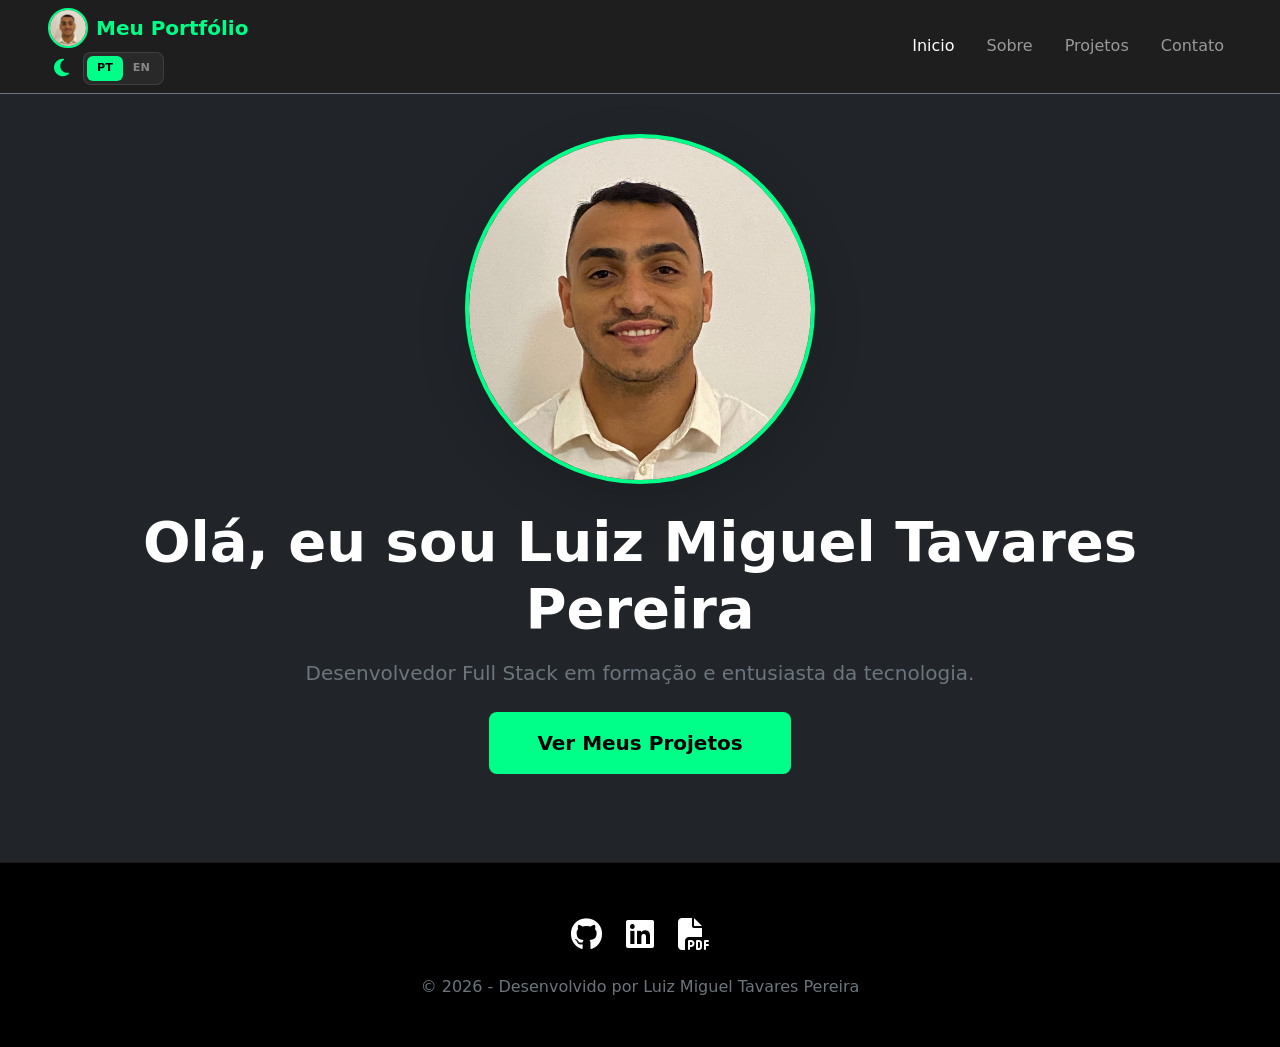
<file: index.html>
<!DOCTYPE html>
<html lang="pt-br">
<head>
    <meta charset="UTF-8">
    <meta name="viewport" content="width=device-width, initial-scale=1.0">
    <link href="https://cdn.jsdelivr.net/npm/bootstrap@5.3.3/dist/css/bootstrap.min.css" rel="stylesheet">
    <link rel="stylesheet" href="https://cdnjs.cloudflare.com/ajax/libs/font-awesome/6.5.1/css/all.min.css">
    <link rel="stylesheet" href="./Style/style.css">
    <title data-pt="Inicio | Portfólio" data-en="Home | Portfolio">Inicio | Portfólio</title>
</head>
<body class="bg-dark text-white">
    <header>
        <nav class="navbar navbar-expand-lg navbar-dark bg-dark-custom sticky-top border-bottom border-secondary">
            <div class="container-fluid px-lg-5">
                
                <div class="d-flex flex-column align-items-start">
                    <div class="d-flex align-items-center gap-2">
                        <div class="foto-perfil-nav">
                            <img src="./img/Foto de perfil.jpg" alt="Luiz Miguel" style="width: 40px; height: 40px; border-radius: 50%; object-fit: cover; border: 2px solid #00ff88;">
                        </div>
                        <a class="navbar-brand fw-bold text-neon m-0" href="#" data-pt="Meu Portfólio" data-en="My Portfolio">Meu Portfólio</a>
                    </div>
                    
                    <div class="settings d-flex align-items-center gap-2 mt-1">
                        <button id="theme-toggle" class="btn-icon-custom" title="Trocar Tema">
                            <i class="fas fa-moon"></i>
                        </button>
                        <div class="lang-switcher-custom">
                            <button class="active" onclick="changeLang('pt')">PT</button>
                            <button onclick="changeLang('en')">EN</button>
                        </div>
                    </div>
                </div>

                <button class="navbar-toggler border-0" type="button" data-bs-toggle="collapse" data-bs-target="#navbarNav">
                    <span class="navbar-toggler-icon"></span>
                </button>

                <div class="collapse navbar-collapse justify-content-end" id="navbarNav">
                    <ul class="navbar-nav gap-lg-3 text-center">
                        <li class="nav-item">
                            <a class="nav-link active" href="index.html" data-pt="inicio" data-en="Home">Inicio</a>
                        </li>
                        <li class="nav-item">
                            <a class="nav-link" href="./pages/sobre.html" data-pt="Sobre" data-en="About">Sobre</a>
                        </li>
                        <li class="nav-item">
                            <a class="nav-link" href="./pages/projetos.html" data-pt="Projetos" data-en="Projects">Projetos</a>
                        </li>
                        <li class="nav-item">
                            <a class="nav-link" href="./pages/contato.html" data-pt="Contato" data-en="Contact">Contato</a>
                        </li>
                    </ul>
                </div>
            </div>
        </nav>
    </header>

    <main class="container d-flex align-items-center justify-content-center" style="min-height: 80vh;">
        <section id="hero" class="text-center">
            <div class="foto-perfil mb-4">
                <img src="./img/Foto de perfil.jpg" alt="Foto de Luiz Miguel" class="img-fluid rounded-circle shadow-lg" style="width: 350px; height: 350px; object-fit: cover; border: 4px solid #00ff88;">
            </div>
            
            <h1 class="display-4 fw-bold mb-3" 
                data-pt="Olá, eu sou Luiz Miguel Tavares Pereira" 
                data-en="Hi, I'm Luiz Miguel Tavares Pereira">
                Olá, eu sou Luiz Miguel Tavares Pereira
            </h1>

            <p class="lead mb-4 text-secondary" 
               data-pt="Desenvolvedor Full Stack em formação e entusiasta da tecnologia." 
               data-en="Full Stack Developer in training and technology enthusiast.">
               Desenvolvedor Full Stack em formação e entusiasta da tecnologia.
            </p>

            <a href="./pages/projetos.html" class="btn btn-neon btn-lg px-5 py-3 fw-bold" 
               data-pt="Ver Meus Projetos" 
               data-en="View My Projects">
               Ver Meus Projetos
            </a>
        </section>

    </main>

    <footer class="py-5 bg-black text-center mt-5">
        <div class="container">
            <div class="social-links mb-3 d-flex justify-content-center gap-4">
                <a href="https://github.com/luizmiguelpe" target="_blank" class="text-white fs-2">
                    <i class="fab fa-github"></i>
                </a>
                <a href="https://www.linkedin.com/in/luizmiguelpereira" target="_blank" class="text-white fs-2">
                    <i class="fab fa-linkedin"></i>
                </a>
                <a href="./img/CV_PT_LuizMiguelAT.pdf" id="cv-link" target="_blank" 
                   data-pt-link="./img/CV_PT_luizMiguelAT.pdf" 
                   data-en-link="./img/CV_IN_LuizMiguelAT.pdf" title="Ver Currículo"
                   class="text-white fs-2">
                    <i class="fas fa-file-pdf"></i>
                </a>
            </div>
            <p class="text-secondary mb-0">&copy; 2026 - Desenvolvido por Luiz Miguel Tavares Pereira</p>
        </div>
    </footer>
    
    <script src="https://cdn.jsdelivr.net/npm/bootstrap@5.3.3/dist/js/bootstrap.bundle.min.js"></script>
    <script src="./Scripts/script.js"></script>
</body>
</html>
</file>
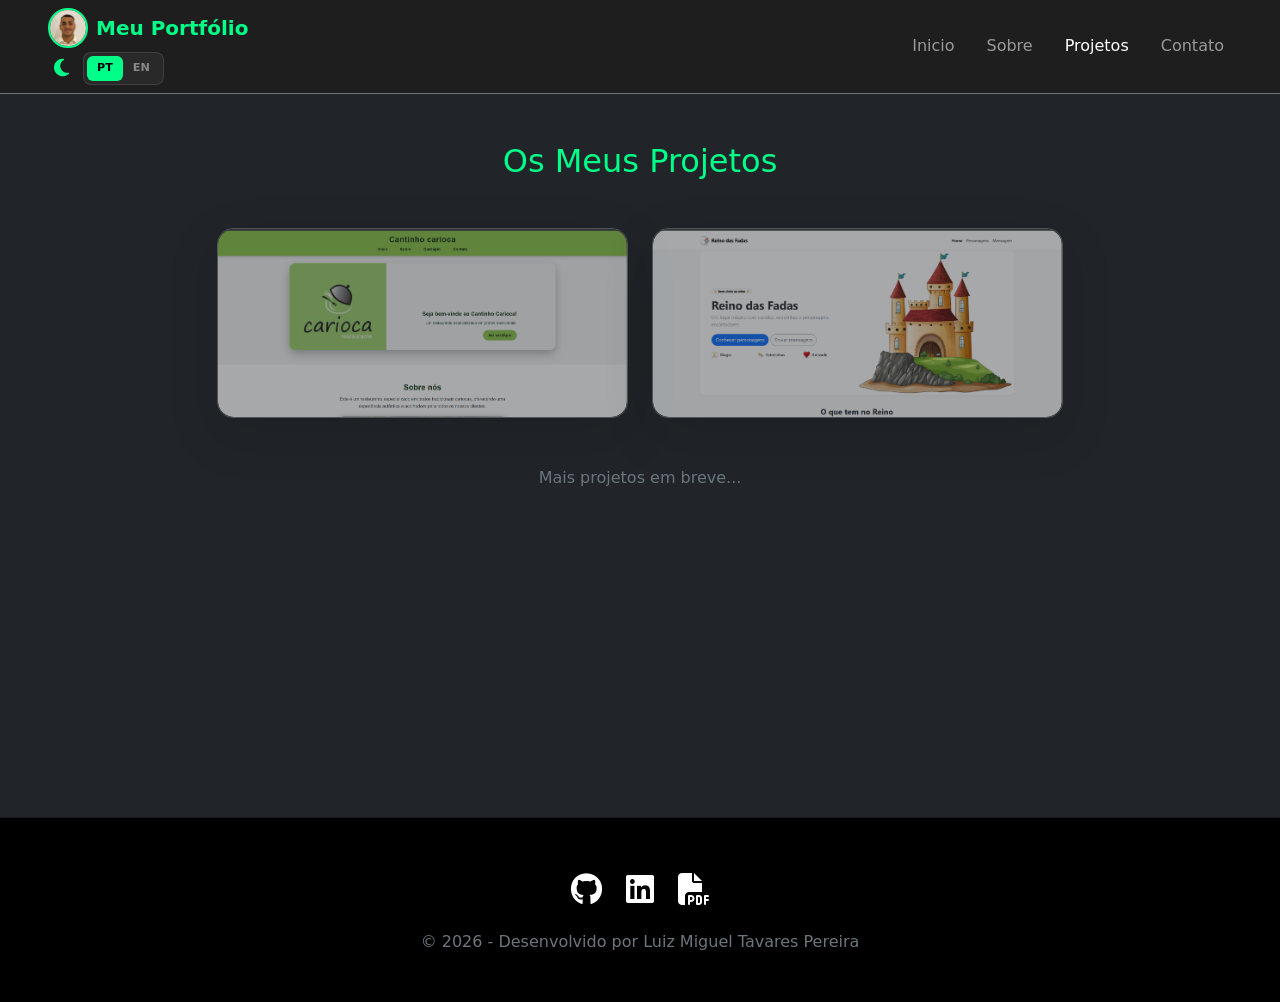
<file: pages/projetos.html>
<!doctype html>
<html lang="pt-br">
  <head>
    <meta charset="UTF-8" />
    <meta name="viewport" content="width=device-width, initial-scale=1.0" />
    <link
      href="https://cdn.jsdelivr.net/npm/bootstrap@5.3.3/dist/css/bootstrap.min.css"
      rel="stylesheet"
    />
    <link
      rel="stylesheet"
      href="https://cdnjs.cloudflare.com/ajax/libs/font-awesome/6.5.1/css/all.min.css"
    />
    <link rel="stylesheet" href="../Style/style.css" />
    <title data-pt="Projetos | Portfólio" data-en="Project | Portfolio">
      Projetos | Portfólio
    </title>
  </head>
  <body class="bg-dark text-white">
    <header>
      <nav
        class="navbar navbar-expand-lg navbar-dark bg-dark-custom sticky-top border-bottom border-secondary"
      >
        <div class="container-fluid px-lg-5">
          <div class="d-flex flex-column align-items-start">
            <div class="d-flex align-items-center gap-2">
              <div class="foto-perfil-nav">
                <img
                  src="https://luizmiguelpe.github.io/Portfolio/img/Foto de perfil.jpg"
                  alt="Luiz Miguel"
                  style="
                    width: 40px;
                    height: 40px;
                    border-radius: 50%;
                    object-fit: cover;
                    border: 2px solid #00ff88;
                  "
                />
              </div>
              <a
                class="navbar-brand fw-bold text-neon m-0"
                href="../index.html"
                data-pt="Meu Portfólio"
                data-en="My Portfolio"
                >Meu Portfólio</a
              >
            </div>

            <div class="settings d-flex align-items-center gap-2 mt-1">
              <button
                id="theme-toggle"
                class="btn-icon-custom"
                title="Trocar Tema"
              >
                <i class="fas fa-moon"></i>
              </button>
              <div class="lang-switcher-custom">
                <button class="active" onclick="changeLang('pt')">PT</button>
                <button onclick="changeLang('en')">EN</button>
              </div>
            </div>
          </div>

          <button
            class="navbar-toggler border-0"
            type="button"
            data-bs-toggle="collapse"
            data-bs-target="#navbarNav"
          >
            <span class="navbar-toggler-icon"></span>
          </button>

          <div
            class="collapse navbar-collapse justify-content-end"
            id="navbarNav"
          >
            <ul class="navbar-nav gap-lg-3 text-center">
              <li class="nav-item">
                <a
                  class="nav-link"
                  href="../index.html"
                  data-pt="Home"
                  data-en="Home"
                  >Inicio</a
                >
              </li>
              <li class="nav-item">
                <a
                  class="nav-link"
                  href="./sobre.html"
                  data-pt="Sobre"
                  data-en="About"
                  >Sobre</a
                >
              </li>
              <li class="nav-item">
                <a
                  class="nav-link active"
                  href="./projetos.html"
                  data-pt="Projetos"
                  data-en="Projects"
                  >Projetos</a
                >
              </li>
              <li class="nav-item">
                <a
                  class="nav-link"
                  href="./contato.html"
                  data-pt="Contato"
                  data-en="Contact"
                  >Contato</a
                >
              </li>
            </ul>
          </div>
        </div>
      </nav>
    </header>

    <main class="conatiner py-5">
      <h2
        class="text-center text-neon mb-5"
        data-pt="Os Meus Projetos"
        data-en="My Projects"
      >
        Os Meus Projetos
      </h2>

      <div class="row justify-content-center">
        <div class="col-md-6 col-lg-4 mb-4">
          <div
            class="text-decoration-none project-card-link h-100"
            style="cursor: not-allowed"
          >
            <div
              class="card bg-dark-custom border-secondary h-100 shadow-lg position overflow-hidden project-overlay-card rounded-4"
              style="opacity: 0.6"
            >
              <img
                src="../img/restaurante.png"
                class="card-img h-100 object-fit-cover rounded-4"
                alt="Restaurante Cantinho Carioca"
              />
              <div
                class="card-img-overlay d-flex flex-column justify-content-center text-center p-4"
              >
                <div class="mb-3">
                  <span
                    class="badge bg-warning text-dark fw-bold px-3 py-2 fs-6"
                  >
                    <i class="fas fa-tools me-2"></i>
                    <span data-pt="Em Progresso" data-en="In Progress"
                      >Em Progresso</span
                    >
                  </span>
                </div>
                <h4
                  class="card-title text-neon fw-bold mb-3"
                  data-pt="Cantinho Carioca"
                  data-en="Carioca Spot"
                >
                  Cantinho Carioca
                </h4>
                <p
                  class="card-text text-light small"
                  data-pt="Este projeto está a ser desenvolvido. Volte em breve!"
                  data-en="This project is currently being developed. Check back soon!"
                >
                  Este projeto está a ser desenvolvido. Volte em breve!
                </p>
                <div class="mt-4 text-warning fs-3">
                  <i class="fas fa-clock"></i>
                </div>
              </div>
            </div>
          </div>
        </div>

        <!--
                <div class="col-md-6 col-lg-4 mb-4">
                    <a href="https://github.com/luizmiguelpe" target="_blank" class="text-decoration-none project-card-link h-100">
                        <div class="card bg-dark-custom border-secondary h-100 shadow-lg position overflow-hidden project-overlay-card rounded-4">
                            <img src="../img/restaurante.png" class="card-img h-100 object-fit-cover rounded-4" alt="Restaurante Cantinho Carioca">
                            <div class="card-img-overlay d-flex flex-column justify-content-center text-center p-4">
                                <h4 class="card-title text-neon fw-bold mb-3" data-pt="Cantinho Carioca" data-en="Carioca Spot">Cantinho Carioca</h4>
                                <p class="card-text text-light small" data-pt="Um site moderno para um restaurante, com menu interativo e sistema de reservas." data-en="A modern restaurant website with an interactive menu and reservation system.">Um site moderno para um restaurante, com menu interativo e sistema de reservas</p>
                                <div class="mt-4 text-neon fs-3">
                                    <i class="fas fa-external-link-alt"></i>
                                </div>
                            </div>
                        </div>
                    </a>
                </div>
            -->

        <div class="col-md-6 col-lg-4 mb-4">
          <div
            class="text-decoration-none project-card-link h-100"
            style="cursor: not-allowed"
          >
            <div
              class="card bg-dark-custom border-secondary h-100 shadow-lg position overflow-hidden project-overlay-card rounded-4"
              style="opacity: 0.6"
            >
              <img
                src="../img/reinoDasFadas.png"
                class="card-img h-100 object-fit-cover rounded-4"
                alt="Reino Encantado"
              />
              <div
                class="card-img-overlay d-flex flex-column justify-content-center text-center p-4"
              >
                <div class="mb-3">
                  <span
                    class="badge bg-warning text-dark fw-bold px-3 py-2 fs-6"
                  >
                    <i class="fas fa-tools me-2"></i>
                    <span data-pt="Em Progresso" data-en="In Progress"
                      >Em Progresso</span
                    >
                  </span>
                </div>
                <h4
                  class="card-title text-neon fw-bold mb-3"
                  data-pt="Reino das Fadas"
                  data-en="Fairy Kingdom"
                >
                  Reino das Fadas
                </h4>
                <p
                  class="card-text text-light small"
                  data-pt="Este projeto está a ser desenvolvido. Volte em breve!"
                  data-en="This project is currently being developed. Check back soon!"
                >
                  Este projeto está a ser desenvolvido. Volte em breve!
                </p>
                <div class="mt-4 text-warning fs-3">
                  <i class="fas fa-clock"></i>
                </div>
              </div>
            </div>
          </div>
        </div>
        <!--
                <div class="col-md-6 col-lg-4 mb-4">
                  <a
                    href="https://github.com/luizmiguelpe"
                    target="_blank"
                    class="text-decoration-none project-card-link h-100"
                  >
                    <div
                      class="card bg-dark-custom border-secondary h-100 shadow-lg position overflow-hidden project-overlay-card rounded-4"
                    >
                      <img
                        src="../img/reinoDasFadas.png"
                        class="card-img h-100 object-fit-cover rounded-4"
                        alt="Reino Encantado"
                      />
                      <div
                        class="card-img-overlay d-flex flex-column justify-content-center text-center p-4"
                      >
                        <h4
                          class="card-title text-neon fw-bold mb-3"
                          data-pt="Reino das Fadas"
                          data-en="Fairy kingdom"
                        >
                          Reino das Fadas
                        </h4>
                        <p
                          class="card-text text-light small"
                          data-pt="Você acabou de encontrar o portal secreto para o Reino das Fadas! Neste cantinho mágico, cada clique é uma nova descoberta. Você não vai apenas ler histórias; você vai fazer parte delas!"
                          data-en="You've just found the secret portal to the Fairy Kingdom! In this magical corner, every click is a new discovery. You won't just read stories; you'll become a part of them."
                        >
                          Você acabou de encontrar o portal secreto para o Reino das
                          Fadas! Neste cantinho mágico, cada clique é uma nova
                          descoberta. Você não vai apenas ler histórias; você vai fazer
                          parte delas!
                        </p>
                        <div class="mt-4 text-neon fs-3">
                          <i class="fas fa-external-link-alt"></i>
                        </div>
                      </div>
                    </div>
                  </a>
                </div>
            -->
      </div>
      <p
        class="text-center text-secondary mt-4"
        data-pt="Mais projetos em breve..."
        data-en="More projects coming soon..."
      >
        Mais projetos em breve...
      </p>
    </main>

    <footer class="py-5 bg-black text-center mt-5">
      <div class="container">
        <div class="social-links mb-3 d-flex justify-content-center gap-4">
          <a
            href="https://github.com/luizmiguelpe"
            target="_blank"
            class="text-white fs-2"
          >
            <i class="fab fa-github"></i>
          </a>
          <a
            href="https://www.linkedin.com/in/luizmiguelpereira"
            target="_blank"
            class="text-white fs-2"
          >
            <i class="fab fa-linkedin"></i>
          </a>
          <a
            href="../img/CV_PT_LuizMiguelAT.pdf"
            id="cv-link"
            target="_blank"
            data-pt-link="../img/CV_PT_LuizMiguelAT.pdf"
            data-en-link="../img/CV_IN_LuizMiguelAT.pdf"
            title="Ver Currículo"
            class="text-white fs-2"
          >
            <i class="fas fa-file-pdf"></i>
          </a>
        </div>
        <p class="text-secondary mb-0">
          &copy; 2026 - Desenvolvido por Luiz Miguel Tavares Pereira
        </p>
      </div>
    </footer>

    <script src="https://cdn.jsdelivr.net/npm/bootstrap@5.3.3/dist/js/bootstrap.bundle.min.js"></script>
    <script src="../Scripts/script.js"></script>
  </body>
</html>
</file>
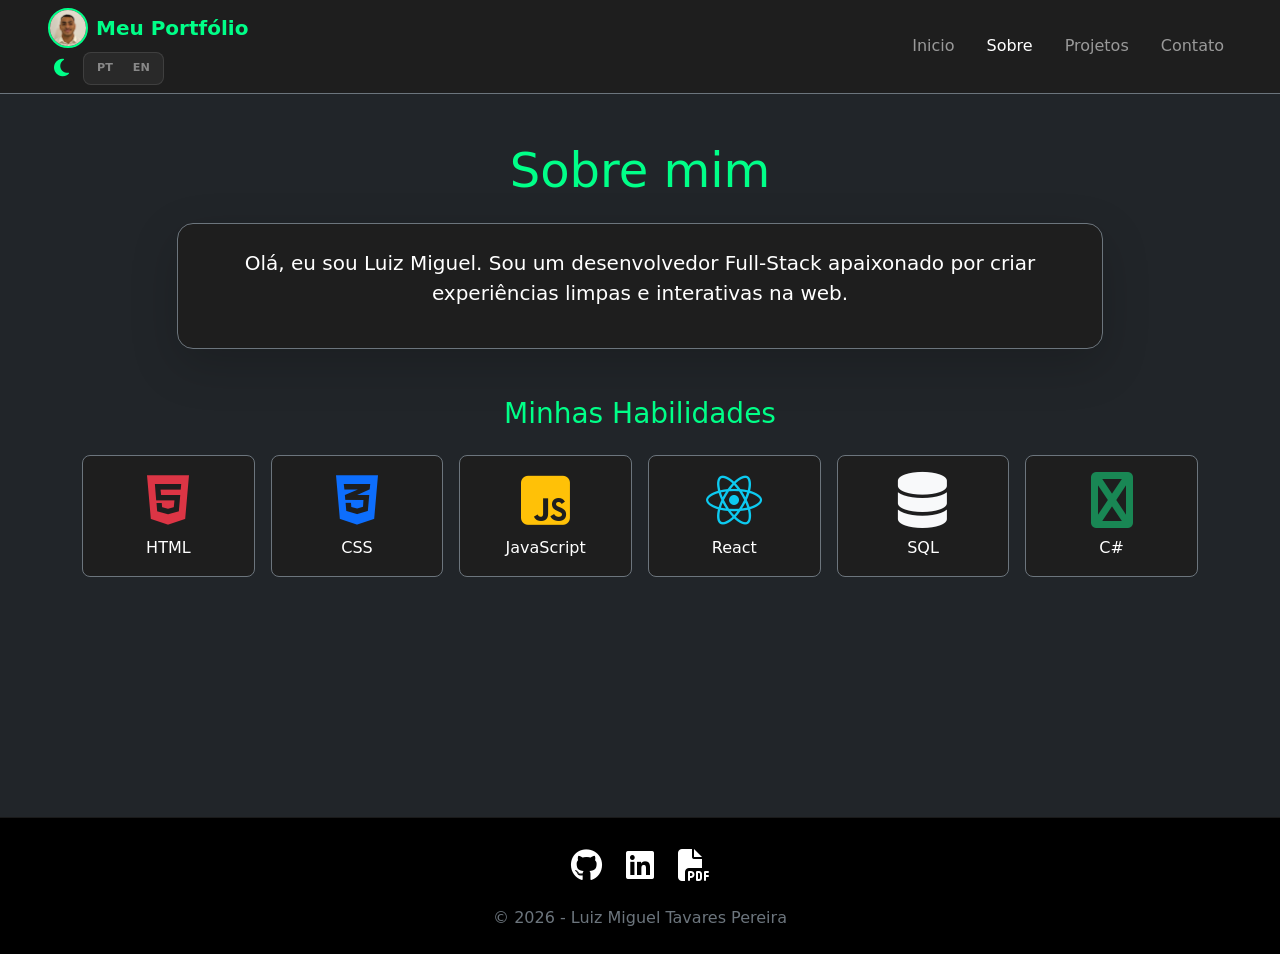
<file: pages/sobre.html>
<!DOCTYPE html>
<html lang="pt-br">
<head>
    <meta charset="UTF-8">
    <meta name="viewport" content="width=device-width, initial-scale=1.0">
    <link href="https://cdn.jsdelivr.net/npm/bootstrap@5.3.3/dist/css/bootstrap.min.css" rel="stylesheet">
    <link rel="stylesheet" href="https://cdnjs.cloudflare.com/ajax/libs/font-awesome/6.5.1/css/all.min.css">
    <link rel="stylesheet" href="../Style/style.css">
    <title data-pt="Sobre | Portfólio" data-en="About | Portfolio">Sobre | Portfólio</title>
</head>
<body class="bg-dark text-while">
    <header>
        <nav class="navbar navbar-expand-lg navbar-dark bg-dark-custom sticky-top border-bottom border-secondary">
            <div class="container-fluid px-lg-5">
                <div class="d-flex flex-column align-items-start">
                    <div class="d-flex align-items-center gap-2">
                        <img src="https://luizmiguelpe.github.io/Portfolio/img/Foto de perfil.jpg" alt="Luiz Miguel" style="width: 40px; height: 40px; border-radius: 50%; object-fit: cover; border: 2px solid #00ff88;">
                        <a class="navbar-brand fw-bold text-neon m-0" href="../index.html" data-pt="Meu Portfólio" data-en="My Portfolio">Meu Portfólio</a>
                    </div>
                    <div class="settings d-flex align-items-center gap-2 mt-1">
                        <button id="theme-toggle" class="btn-icon-custom"><i class="fas fa-moon"></i></button>
                        <div class="lang-switcher-custom">
                            <button onclick="changeLang('pt')">PT</button>
                            <button onclick="changeLang('en')">EN</button>
                        </div>
                    </div>
                </div>

                <button class="navbar-toggler border-0" type="button" data-bs-toggle="collapse" data-bs-target="#navbarNav">
                    <span class="navbar-toggler-icon"></span>
                </button>

                <div class="collapse navbar-collapse justify-content-end" id="navbarNav">
                    <ul class="navbar-nav gap-lg-3 text-center">
                        <li class="nav-item">
                            <a class="nav-link" href="../index.html" data-pt="Home" data-en="Home">Inicio</a>
                        </li>
                        <li class="nav-item">
                            <a class="nav-link active" href="./sobre.html" data-pt="Sobre" data-en="About">Sobre</a>
                        </li>
                        <li class="nav-item">
                            <a class="nav-link" href="./projetos.html" data-pt="Projetos" data-en="Projects">Projetos</a>
                        </li>
                        <li class="nav-item">
                            <a class="nav-link" href="./contato.html" data-pt="Contato" data-en="Contact">Contato</a>
                        </li>
                    </ul>
                </div>
            </div>
        </nav>
    </header>

    <main class="container py-5">
        <section class="row justify-content-center mb-5">
            <div class="col-md-10 text-center">
                <h2 class="display-5 text-neon mb-4" data-pt="Sobre mim" data-en="About me">Sobre mim</h2>
                <div class="bg-dark-custom p-4 rounded-4 shadow-lg border border-secondary">
                    <p class="lead text-white" data-pt="Olá, eu sou Luiz Miguel. Sou um desenvolvedor Full-Stack apaixonado por criar experiências limpas e interativas na web." 
                       data-en="Hi, I'm Luiz Miguel. I'm a Full-Stack developer passionate about creating clean and interactive web experiences.">
                       Olá, eu sou Luiz Miguel. Sou um desenvolvedor Full-Stack apaixonado por criar experiências limpas e interativas na web.
                    </p>
                </div>
            </div>
        </section>

        <section class="text-center">
            <h3 class="mb-4 text-neon" data-pt="Minhas Habilidades" data-en="My Skills">Minhas Habilidades</h3>
            <div class="row g-3 justify-content-center">
                <div class="col-6 col-md-3 col-lg-2">
                    <div class="bg-dark-custom p-3 rounded-3 border border-secondary h-100 skill-card">
                        <i class="fab fa-html5 text-danger display-4 mb-2"></i>
                        <p class="mb-0">HTML</p>
                    </div>
                </div>
                <div class="col-6 col-md-3 col-lg-2">
                    <div class="bg-dark-custom p-3 rounded-3 border border-secondary h-100 skill-card">
                        <i class="fab fa-css3-alt text-primary display-4 mb-2"></i>
                        <p class="mb-0">CSS</p>
                    </div>
                </div>
                <div class="col-6 col-md-3 col-lg-2">
                    <div class="bg-dark-custom p-3 rounded-3 border border-secondary h-100 skill-card">
                        <i class="fab fa-js-square text-warning display-4 mb-2"></i>
                        <p class="mb-0">JavaScript</p>
                    </div>
                </div>
                <div class="col-6 col-md-3 col-lg-2">
                    <div class="bg-dark-custom p-3 rounded-3 border border-secondary h-100 skill-card">
                        <i class="fab fa-react text-info display-4 mb-2"></i>
                        <p class="mb-0">React</p>
                    </div>
                </div>
                <div class="col-6 col-md-3 col-lg-2">
                    <div class="bg-dark-custom p-3 rounded-3 border border-secondary h-100 skill-card">
                        <i class="fas fa-database text-light display-4 mb-2"></i>
                        <p class="mb-0">SQL</p>
                    </div>
                </div>
                <div class="col-6 col-md-3 col-lg-2">
                    <div class="bg-dark-custom p-3 rounded-3 border border-secondary h-100 skill-card">
                        <i class="fab fa-terminal text-success display-4 mb-2"></i>
                        <p class="mb-0">C#</p>
                    </div>
                </div>
            </div>
        </section>
    </main>

     <footer class="py-4 bg-black text-center mt-5">
        <div class="social-links mb-3 d-flex justify-content-center gap-4">
            <a href="https://github.com/luizmiguelpe" target="_blank" class="text-white fs-2"><i class="fab fa-github"></i></a>
            <a href="https://www.linkedin.com/in/luizmiguelpereira" target="_blank" class="text-white fs-2"><i class="fab fa-linkedin"></i></a>
            <a href="../img/CV_PT_LuizMiguelAT.pdf" id="cv-link" target="_blank" 
               data-pt-link="../img/CV_PT_LuizMiguelAT.pdf" 
               data-en-link="../img/CV_IN_LuizMiguelAT.pdf" 
               class="text-white fs-2"><i class="fas fa-file-pdf"></i></a>
        </div>
        <p class="text-secondary mb-0">&copy; 2026 - Luiz Miguel Tavares Pereira</p>
    </footer>

    <script src="https://cdn.jsdelivr.net/npm/bootstrap@5.3.3/dist/js/bootstrap.bundle.min.js"></script>
    <script src="../Scripts/script.js"></script>
</body>
</html>
</file>
<file: Style/style.css>
/* =========================================
   1. VARIÁVEIS (DESIGN SYSTEM)
   ========================================= */
:root {
    --neon-green: #00ff88;
    --neon-green-hover: #05e67d;
    --dark-bg: #121212;
    --dark-card: #1e1e1e;
    --light-bg: #f8f9fa;
    --light-card: #ffffff;
    --transition: all 0.3s ease;
}

/* =========================================
   2. RESET E GERAL
   ========================================= */
body {
    background-color: var(--dark-bg);
    color: #ffffff;
    font-family: 'Inter', system-ui, -apple-system, sans-serif;
    transition: var(--transition);
    min-height: 100vh;
}

main {
    min-height: 75vh;
}

/* =========================================
   3. COMPONENTES CUSTOMIZADOS
   ========================================= */

.bg-dark-custom {
    background-color: var(--dark-card) !important;
}

.text-neon {
    color: var(--neon-green) !important;
}

.btn-neon {
    background-color: var(--neon-green) !important;
    color: #000 !important;
    font-weight: 600;
    border-radius: 8px;
    cursor: pointer;
    border: none;
    transition: var(--transition);
}

.btn-neon:hover {
    transform: translateY(-3px);
    box-shadow: 0 8px 20px rgba(0, 255, 136, 0.3);
    background-color: var(--neon-green-hover);
}

.foto-perfil img {
    border: 3px solid var(--neon-green);
    transition: var(--transition);
}

.foto-perfil img:hover {
    transform: scale(1.05);
}

.lang-switcher-custom {
    display: flex;
    background: rgba(255, 255, 255, 0.05);
    padding: 3px;
    border-radius: 8px;
    border: 1px solid rgba(255, 255, 255, 0.1);
}

.lang-switcher-custom button {
    background: transparent;
    border: none;
    color: #888;
    font-size: 0.7rem;
    padding: 4px 10px;
    border-radius: 6px;
    font-weight: bold;
    transition: var(--transition);
}

.lang-switcher-custom button.active {
    background-color: var(--neon-green);
    color: #000;
}

.btn-icon-custom {
    background: none;
    border: none;
    color: var(--neon-green);
    font-size: 1.25rem;
    cursor: pointer;
    transition: var(--transition);
}

.skill-card {
    background-color: var(--dark-card);
    transition: var(--transition);
}

.skill-card:hover {
    transform: translateY(-8px);
    border-color: var(--neon-green) !important;
}

/* Placeholder visível nos inputs escuros */
.form-control::placeholder {
    color: #888 !important;
    opacity: 1;
}

.form-control {
    color: #ffffff !important;
}

/* =========================================
   4. MODO LIGHT 
   ========================================= */
body.light-theme {
    background-color: var(--light-bg) !important;
    color: #212529 !important;
}

body.light-theme .bg-dark-custom,
body.light-theme .skill-card,
body.light-theme .bg-dark-custom {
    background-color: var(--light-card) !important;
    color: #212529 !important;
    border-color: #dee2e6 !important;
}

body.light-theme .text-white,
body.light-theme .lead {
    color: #212529 !important;
}

body.light-theme .text-secondary {
    color: #6c757d !important;
}

body.light-theme .nav-link {
    color: #444 !important;
}

body.light-theme .nav-link.active,
body.light-theme .nav-link:hover {
    color: #008f51 !important;
}

body.light-theme .lang-switcher-custom {
    background: rgba(0, 0, 0, 0.05);
    border: 1px solid rgba(0, 0, 0, 0.1);
}

/* =========================================
   5. FOOTER
   ========================================= */
footer {
    border-top: 1px solid rgba(255, 255, 255, 0.1);
}

body.light-theme footer {
    border-top: 1px solid #dee2e6;
}

footer a:hover {
    color: var(--neon-green) !important;
}

/* =========================================
   COMPONENTES: CARDS COM OVERLAY
   ========================================= */

.project-card-link {
    display: block; 
    transition: var(--transition); 
}

.project-overlay-card {
    cursor: pointer;
    transition: transform 0.4s cubic-bezier(0.175, 0.885, 0.32, 1.275), box-shadow 0.3s ease;
}

.project-overlay-card .card-img-overlay {
    background-color: rgba(0, 0, 0, 0.9); 
    opacity: 0; 
    transition: opacity 0.4s ease, backdrop-filter 0.3s ease; 
    border-radius: inherit; 
}

/* --- EFEITOS HOVER --- */

.project-card-link:hover .project-overlay-card {
    transform: scale(1.03) translateY(-5px); 
    box-shadow: 0 10px 30px rgba(0, 255, 136, 0.25); 
    border-color: var(--neon-green) !important; 
}

.project-card-link:hover .project-overlay-card .card-img-overlay {
    opacity: 1; 
}

.project-card-link:hover .project-overlay-card img {
    transform: scale(1.05);
}

.project-overlay-card img {
    transition: transform 0.5s ease;
}

/* =========================================
   6. RESPONSIVIDADE
   ========================================= */
@media (max-width: 991px) {
    .navbar-collapse {
        background-color: inherit;
        padding: 1rem;
        border-radius: 8px;
        margin-top: 10px;
    }
}
</file>
